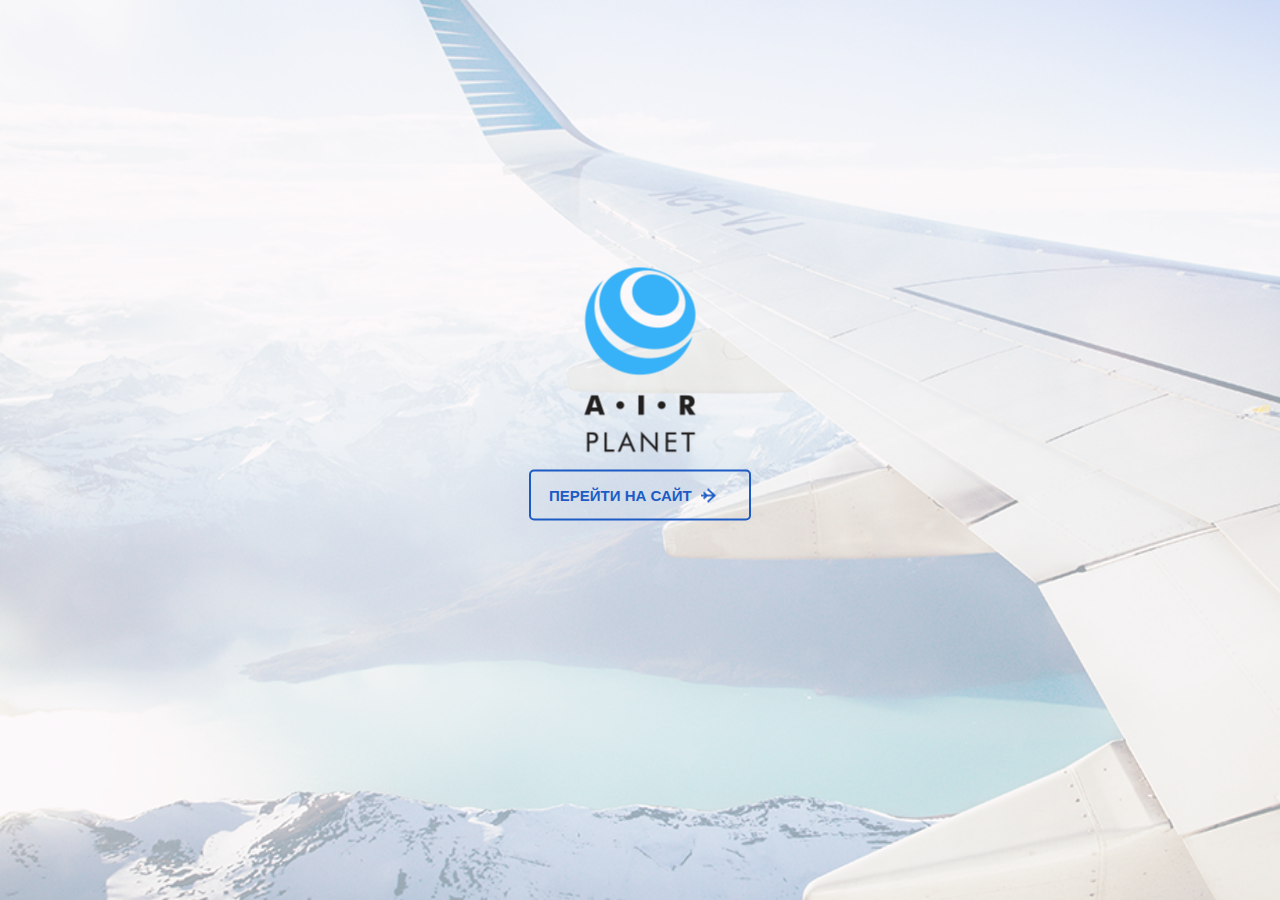
<file: index.html>
<!DOCTYPE html>
<html lang="en">
<head>
    <meta charset="UTF-8">
    <meta name="viewport" content="width=device-width, initial-scale=1.0">
    <meta http-equiv="X-UA-Compatible" content="ie=edge">
    <title>Мой первый сайт Главная</title>
    <link rel="stylesheet" href="css/stylesmain.css">
</head>
<body>
    <div class="wrap">
        <img src="img/logo_intro.png" alt="Air Planet">
        <a href="main_page.html">Перейти на сайт</a>
    </div>
</body>
</html>
</file>
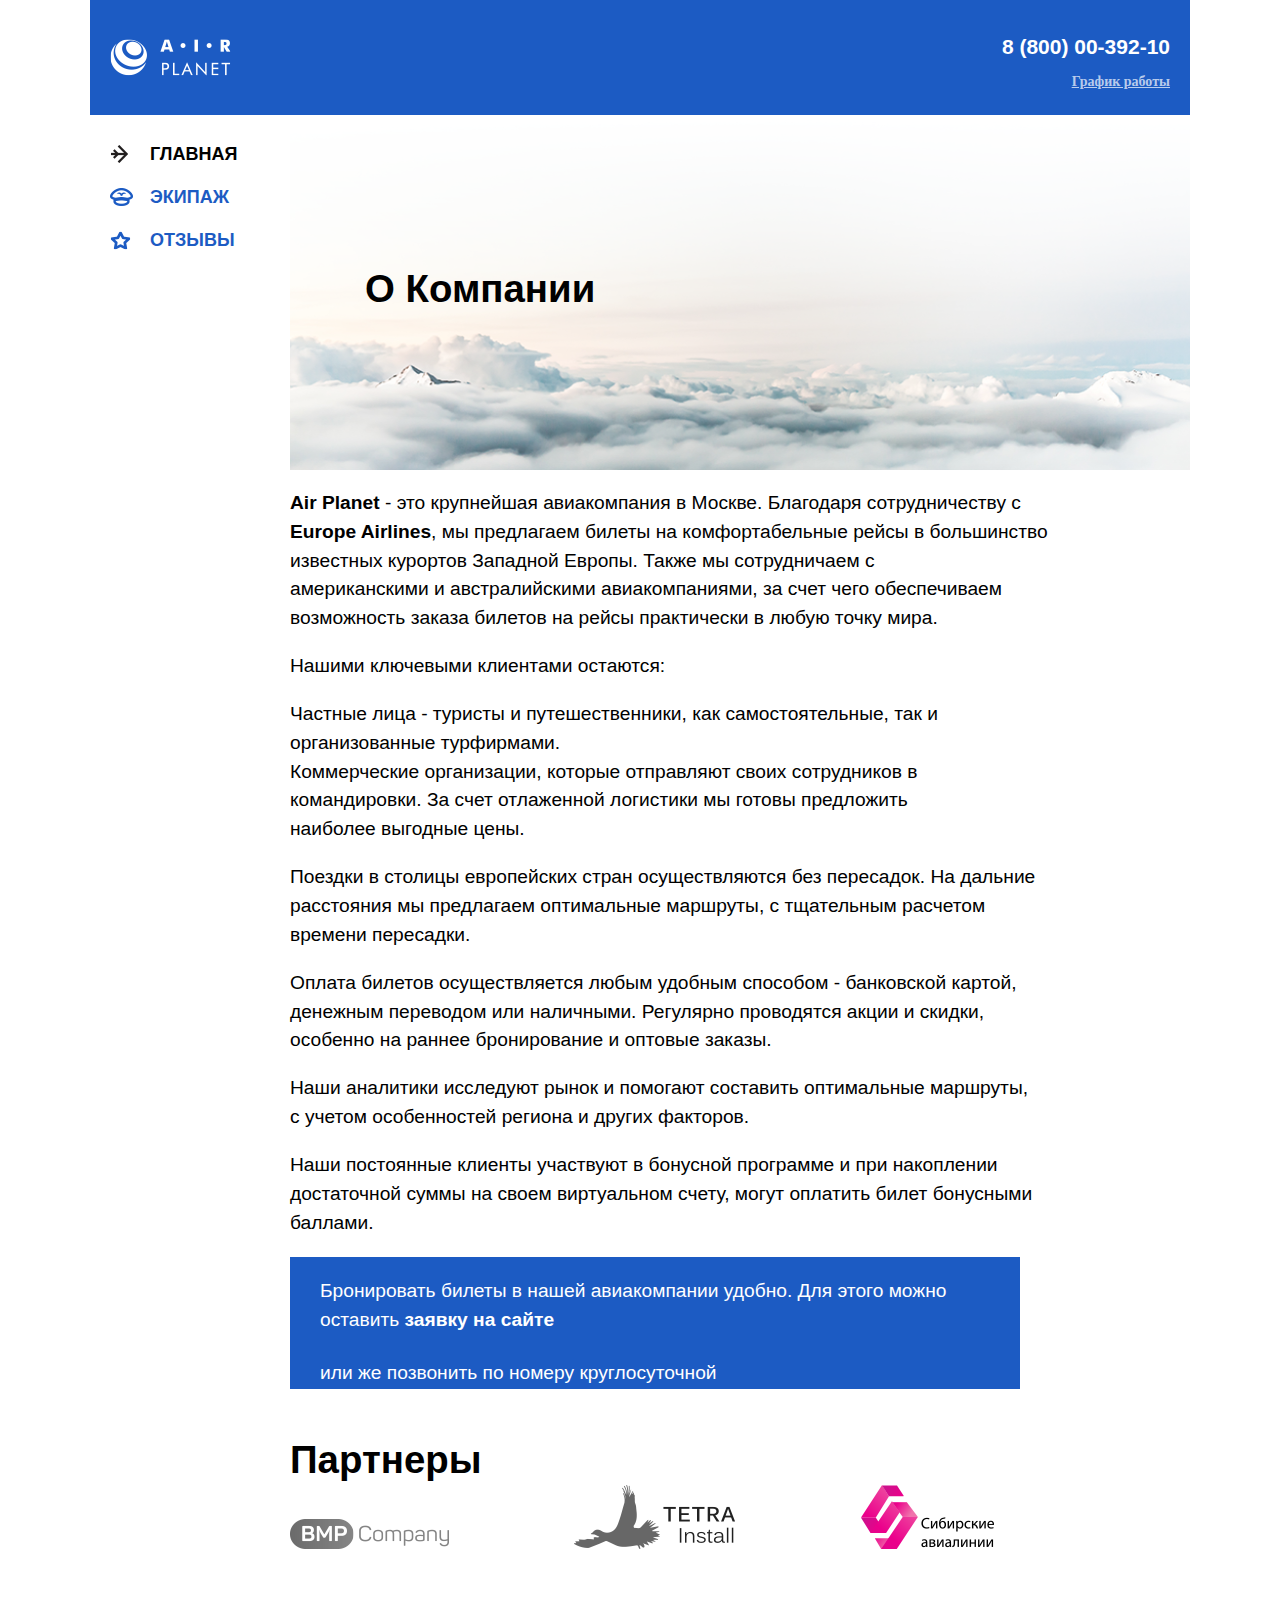
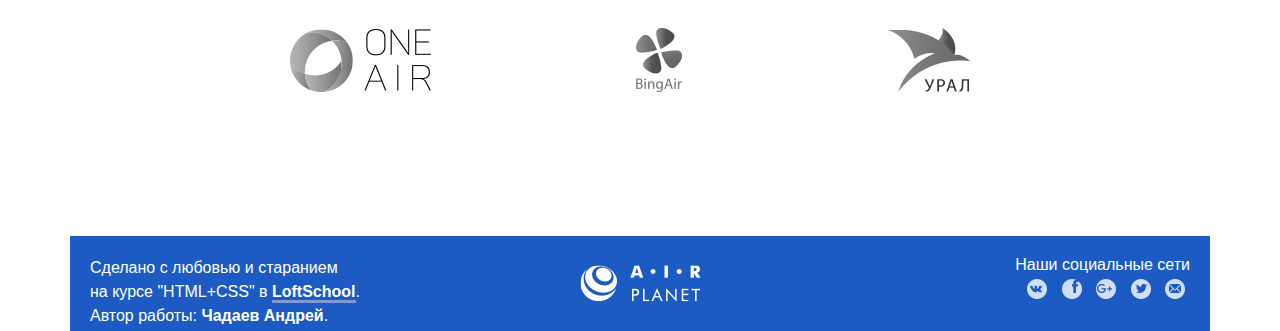
<file: main_page.html>
<!DOCTYPE html>
<html lang="en">

<head>
    <meta charset="UTF-8">
    <meta name="viewport" content="width=device-width, initial-scale=1.0">
    <meta http-equiv="X-UA-Compatible" content="ie=edge">
    <link rel="stylesheet" href="css/stylesmain.css">
    <title>Мой первый проект</title>
</head>

<body>
    <div class="wrapper">
        <header class="header">
            <div class="tel">
                8 (800) 00-392-10
            </div>
            <div class="workhours">
                <span class="tooltip">График работы</span>
            </div>

        </header>
        <aside>
            <ul class="menu">
                <li class="main"><a href="">Главная</a></li>
                <li class="crew"><a href="team.html">Экипаж</a></li>
                <li class="feedback"><a href="">Отзывы</a></li>
            </ul>
        </aside>
        <div class="article">
            <div class="pic_company">
                <h1>О Компании</h1>
            </div>
            <p><span class="mark"> Air Planet</span> - это крупнейшая авиакомпания в Москве. Благодаря сотрудничеству с<br>
                <span class="mark">Europe Airlines</span>, мы предлагаем билеты на комфортабельные рейсы в большинство<br>                известных курортов Западной Европы. Также мы сотрудничаем с<br> американскими и австралийскими авиакомпаниями,
                за счет чего обеспечиваем<br> возможность заказа билетов на рейсы практически в любую точку мира.</p>
            <p>Нашими ключевыми клиентами остаются:
                <ul>
                    <li>Частные лица - туристы и путешественники, как самостоятельные, так и<br> организованные турфирмами.</li>
                    <li>Коммерческие организации, которые отправляют своих сотрудников в<br> командировки. За счет отлаженной
                        логистики мы готовы предложить<br> наиболее выгодные цены.</li>
                </ul>
            </p>
            <p>Поездки в столицы европейских стран осуществляются без пересадок. На дальние<br> расстояния мы предлагаем оптимальные
                маршруты, с тщательным расчетом<br> времени пересадки.</p>
            <p>Оплата билетов осуществляется любым удобным способом - банковской картой,<br> денежным переводом или наличными.
                Регулярно проводятся акции и скидки,<br> особенно на раннее бронирование и оптовые заказы.</p>
            <p>Наши аналитики исследуют рынок и помогают составить оптимальные маршруты,<br> с учетом особенностей региона и
                других факторов.
            </p>
            <p>Наши постоянные клиенты участвуют в бонусной программе и при накоплении<br> достаточной суммы на своем виртуальном
                счету, могут оплатить билет бонусными<br> баллами.
            </p>
            <div class="note_ban">
                Бронировать билеты в нашей авиакомпании удобно. Для этого можно<br> оставить <a class="ticket_link" href="">заявку на сайте</a>                или же позвонить по номеру круглосуточной<br> поддержки <span class="mark">8 (800) 00-392-10.</span>
            </div>
            <br>
            <br>
            <div class="partner">
                <h1>Партнеры</h1>
                <div class="container">
                    <div class="partner1"><img src="img/logo-1.png" alt=""></div>
                    <div class="partner2"><img src="img/logo-2.png" alt=""></div>
                    <div class="partner3"><img src="img/Vector Smart Object_1.png" alt=""></div>
                    <div class="partner4"><img src="img/Vector Smart Object_3.png" alt=""></div>
                    <div class="partner5"><img src="img/Vector Smart Object_2.png" alt=""></div>
                    <div class="partner6"><img src="img/Vector Smart Object.png" alt=""></div>

                </div>

            </div>



        </div>

        <div class="empty"></div>
    </div>


    <footer class="footer">
        <div class="container_footer">
            <div class="footer_link">
                Наши социальные сети
            </div>
            <div class="links">
                <a href="https://vk.com/"><img src="img/vk.png" alt="Мы в контакте"></a>
                <a href="https://ru-ru.facebook.com/"><img src="img/fb.png" alt="Мы в мордокниге"></a>
                <a href="https://google.com/"><img src="img/google.png" alt="Мы в Гугле"></a>
                <a href="https://twitter.com/"><img src="img/twitter.png" alt="Щебетун"></a>
                <a href="mailto:andrew12177@mail.ru"><img src="img/mail.png" alt="Щебетун"></a>
            </div>
        </div>
        <div class="footer_text">
            Сделано с любовью и старанием<br> на курсе "HTML+CSS" в <span class="stress">LoftSchool</span>.<br> Автор работы:
            <span>Чадаев Андрей</span>.
        </div>

    </footer>
</body>

</html>
</file>
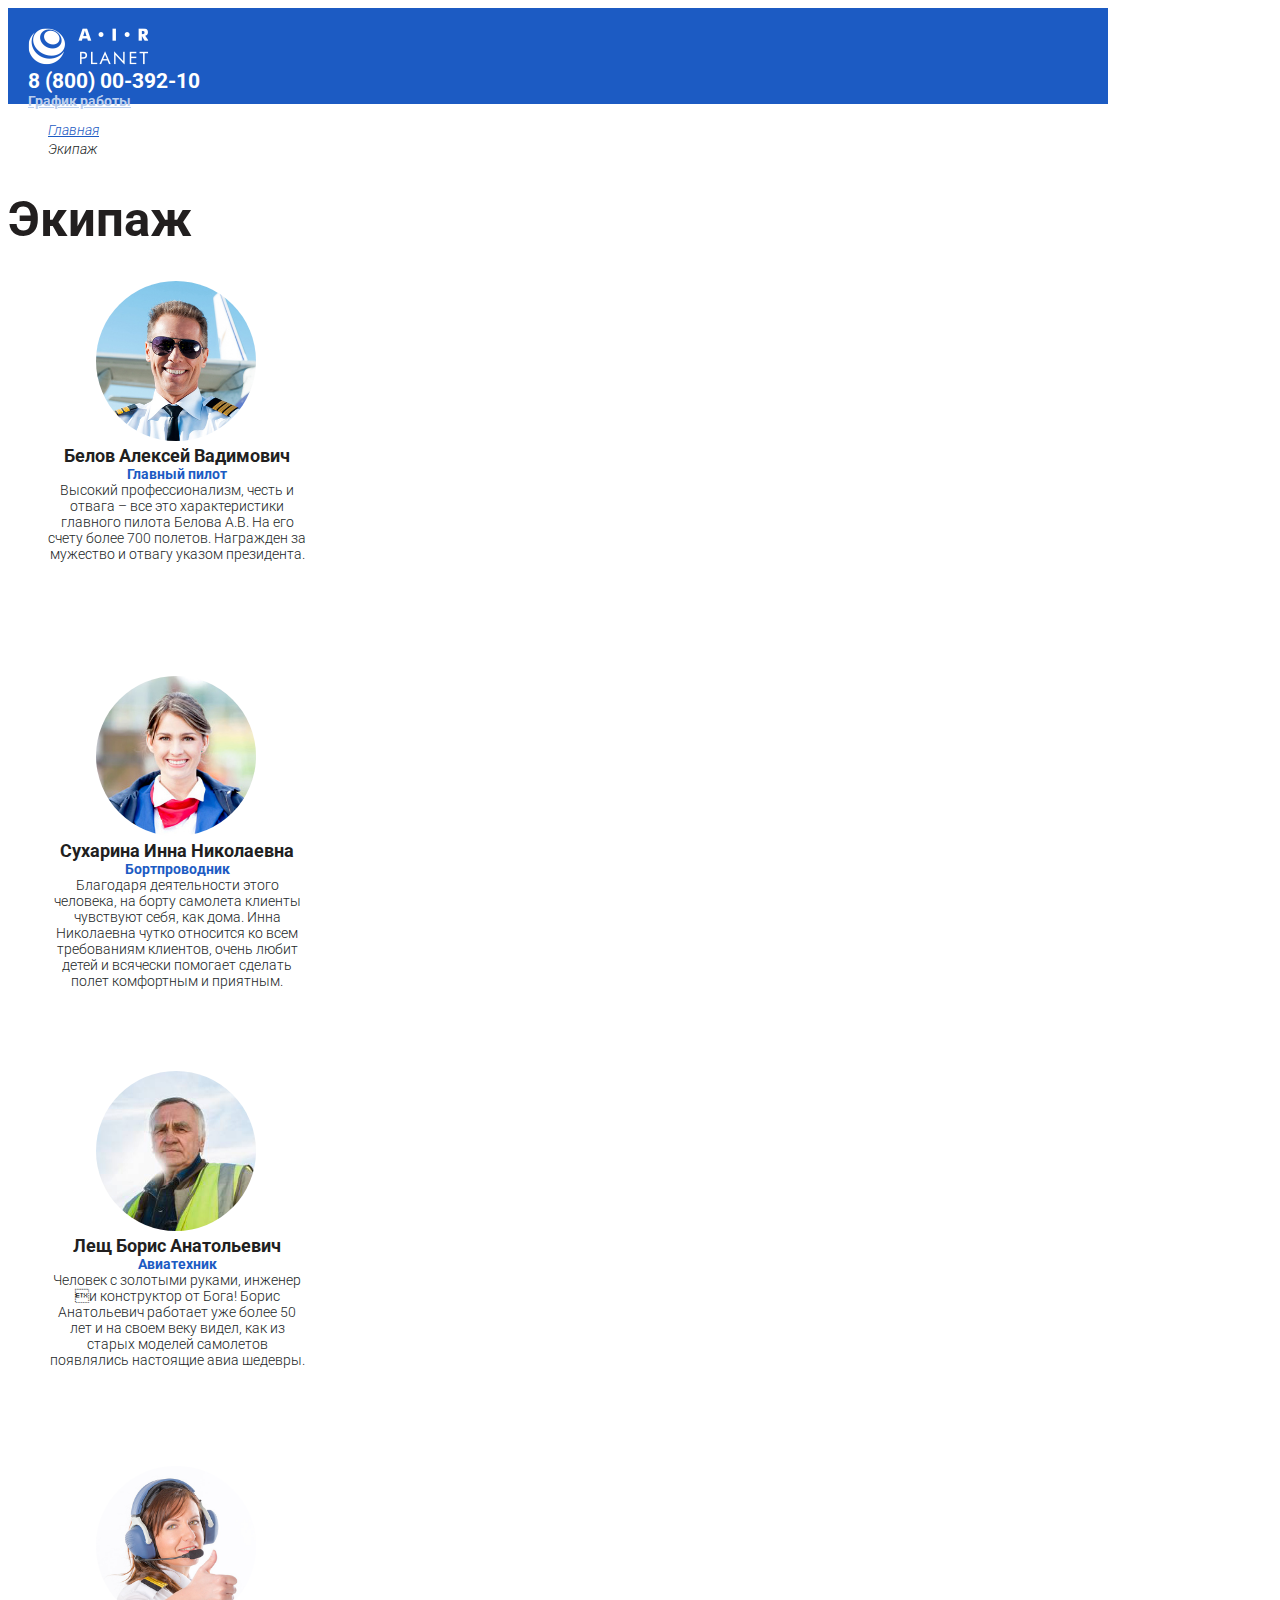
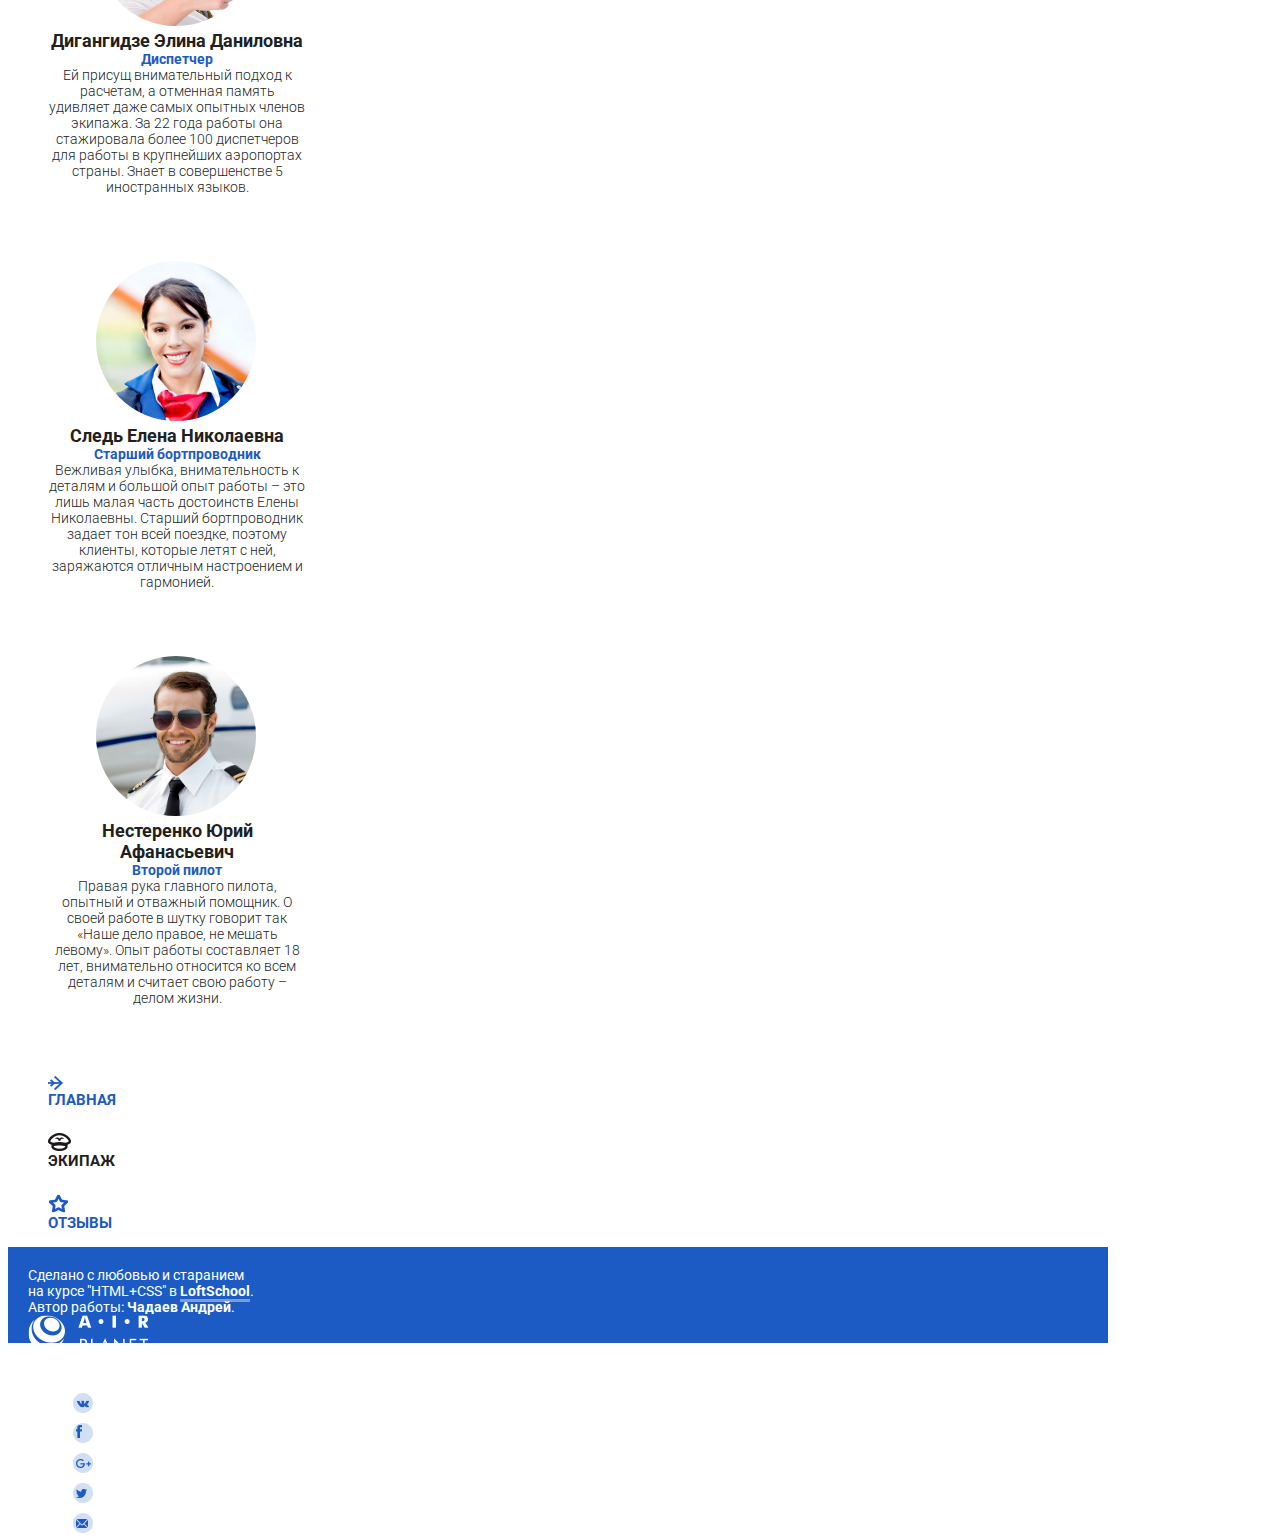
<file: team.html>
<!DOCTYPE html>
<html lang="en">

<head>
    <meta charset="UTF-8">
    <meta name="viewport" content="width=device-width, initial-scale=1.0">
    <meta http-equiv="X-UA-Compatible" content="ie=edge">
    <link href="https://fonts.googleapis.com/css?family=Roboto:300,400,400i,700,700i&amp;subset=cyrillic" rel="stylesheet">
    <link rel="stylesheet" href="css/stylesteam.css">
    <title>Мой первый проект Экипаж</title>
</head>

<body>
    <div class="wrapper">
        <div class="header">
            <div class="container">
                <img class="header__logo" src="img/logo_header.png" alt="AirPlanet"></img>
                <div class="contacts">
                    <div class="contacts__phone">8 (800) 00-392-10</div>
                    <div class="contacts__desc">График работы</div>
                </div>
            </div>
        </div>
        <div class="content">
            <div class="container">
                <div class="section">
                    <ul class="breadcrumbs">
                        <li class="breadcrumbs__item">
                            <a href="main_page.html" class="breadcrumbs__link">Главная</a>
                        </li>
                        <li class="breadcrumbs__item">
                            <a href="team.html" class="breadcrumbs_team_link">Экипаж</a>
                        </li>
                    </ul>
                    <h1 class="title">
                        Экипаж
                    </h1>
                    <ul class="team">
                        <li class="team__item">
                            <div class="team__avatar">
                                <img src="img/BelovAlex.png" alt="" class="team__avatar-pic">
                            </div>
                            <div class="team__desc">
                                <div class="team__name">
                                    Белов Алексей Вадимович
                                </div>
                                <div class="team__occ">
                                    Главный пилот
                                </div>
                                <div class="team__content">
                                    Высокий профессионализм, честь и отвага – все это характеристики главного пилота Белова А.В. На его счету более 700 полетов.
                                    Награжден за мужество и отвагу указом президента.
                                </div>
                            </div>
                        </li>
                        <li class="team__item">
                            <div class="team__avatar">
                                <img src="img/SukharinaInna.png" alt="" class="team__avatar-pic">
                            </div>
                            <div class="team__desc">
                                <div class="team__name">
                                    Сухарина Инна Николаевна
                                </div>
                                <div class="team__occ">
                                    Бортпроводник
                                </div>
                                <div class="team__content">
                                    Благодаря деятельности этого человека, на борту самолета клиенты чувствуют себя, как дома. Инна Николаевна чутко относится
                                    ко всем требованиям клиентов, очень любит детей и всячески помогает сделать полет комфортным
                                    и приятным.
                                </div>
                            </div>
                        </li>
                        <li class="team__item">
                            <div class="team__avatar">
                                <img src="img/leschboris.png" alt="" class="team__avatar-pic">
                            </div>
                            <div class="team__desc">
                                <div class="team__name">
                                    Лещ Борис Анатольевич
                                </div>
                                <div class="team__occ">
                                    Авиатехник
                                </div>
                                <div class="team__content">
                                    Человек с золотыми руками, инженер и конструктор от Бога! Борис Анатольевич работает уже более 50 лет и на своем веку видел,
                                    как из старых моделей самолетов появлялись настоящие авиа шедевры.
                                </div>
                            </div>
                        </li>
                        <li class="team__item">
                            <div class="team__avatar">
                                <img src="img/digagnidze.png" alt="" class="team__avatar-pic">
                            </div>
                            <div class="team__desc">
                                <div class="team__name">
                                    Дигангидзе Элина Даниловна
                                </div>
                                <div class="team__occ">
                                    Диспетчер
                                </div>
                                <div class="team__content">
                                    Ей присущ внимательный подход к расчетам, а отменная память удивляет даже самых опытных членов экипажа. За 22 года работы
                                    она стажировала более 100 диспетчеров для работы в крупнейших аэропортах страны. Знает
                                    в совершенстве 5 иностранных языков.
                                </div>
                            </div>
                        </li>
                        <li class="team__item">
                            <div class="team__avatar">
                                <img src="img/sledelena.png" alt="" class="team__avatar-pic">
                            </div>
                            <div class="team__desc">
                                <div class="team__name">
                                    Следь Елена Николаевна
                                </div>
                                <div class="team__occ">
                                    Старший бортпроводник
                                </div>
                                <div class="team__content">
                                    Вежливая улыбка, внимательность к деталям и большой опыт работы – это лишь малая часть достоинств Елены Николаевны. Старший
                                    бортпроводник задает тон всей поездке, поэтому клиенты, которые летят с ней, заряжаются
                                    отличным настроением и гармонией.
                                </div>
                            </div>
                        </li>
                        <li class="team__item">
                            <div class="team__avatar">
                                <img src="img/nesterenko.png" alt="" class="team__avatar-pic">
                            </div>
                            <div class="team__desc">
                                <div class="team__name">
                                    Нестеренко Юрий Афанасьевич
                                </div>
                                <div class="team__occ">
                                    Второй пилот
                                </div>
                                <div class="team__content">
                                    Правая рука главного пилота, опытный и отважный помощник. О своей работе в шутку говорит так «Наше дело правое, не мешать
                                    левому». Опыт работы составляет 18 лет, внимательно относится ко всем деталям и считает
                                    свою работу – делом жизни.
                                </div>
                            </div>
                        </li>
                    </ul>
                </div>
                <div class="sidebar">
                    <ul class="nav">
                        <li class="nav__item">
                            <a href="main_page.html" class="nav__link">
                          <img src="img/airplaneblue.png" alt="" class="nav__icon">
                          <div class="nav__text">Главная</div>
                        </a>
                        </li>
                        <li class="nav__item">
                            <a href="team.html" class="nav__link">
                          <img src="img/teamiconblack.png" alt="" class="nav__icon">
                          <div class="nav__text__team">Экипаж</div>
                        </a>
                        </li>
                        <li class="nav__item">
                            <a href="" class="nav__link">
                          <img src="img/feedblue.png" alt="" class="nav__icon">
                          <div class="nav__text">Отзывы</div>
                        </a>
                        </li>
                    </ul>
                </div>
            </div>
        </div>
        <div class="footer">
            <div class="footer__col">
                <div class="footer__text">
                        Сделано с любовью и старанием<br> на курсе "HTML+CSS" в <span class="stress">LoftSchool</span>.<br> Автор работы:
                        <span class="footer__name">Чадаев Андрей</span>.
                </div>
            </div>
            <div class="footer__col">
                <img src="img/logo_header.png" alt="" class="logo">
            </div>
            <div class="footer__col">
                <div class="socials">
                    <div class="socials__title">Наши соц сети</div>
                    <ul class="socials__list">
                        <li class="socials__item">
                            <a href="https://vk.com/" class="socials__link">
                          <img src="img/vk.png" alt="Мы Вконтакте" class="socials__icon">
                            </a>
                        </li>
                        <li class="socials__item">
                            <a href="https://ru-ru.facebook.com/" class="socials__link">
                          <img src="img/fb.png" alt="Мы в мордокниге" class="socials__icon">
                        </a>
                        </li>
                        <li class="socials__item">
                            <a href="https://google.com/" class="socials__link">
                          <img src="img/google.png" alt="Погуглим?" class="socials__icon">
                        </a>
                        </li>
                        <li class="socials__item">
                            <a href="https://twitter.com/" class="socials__link">
                          <img src="img/twitter.png" alt="Щебетун" class="socials__icon">
                        </a>
                        </li>
                        <li class="socials__item">
                            <a href="mailto:andrew12177@mail.ru" class="socials__link">
                          <img src="img/mail.png" alt="Мыло" class="socials__icon">
                        </a>
                        </li>
                    </ul>
                </div>
            </div>
        </div>
    </div>
</body>

</html>
</file>
<file: css/stylesmain.css>
a, header, ul {
    margin: 0;
    padding: 0;
    border: 0;
    font-size: 100%;
    vertical-align: baseline;
    text-decoration: none;
    list-style: none;
}
html {
    height: 100%;
    width: 100%;
}
body {
    height: 100%;
    width: 100%;
    margin: 0 auto;
    font-family: 'Roboto', sans-serif;
}
.header {
    height: 75px;
    background: #1c5bc3 url(../img/logo_header.png) 20px 50% no-repeat;    
    padding: 20px;
    font-size: 21px;
    font-weight: bold;
    color: #ffffff;
    display: block;
    text-align: right;
    }
.tel {
    line-height: 2.571;
    }
.workhours {
    font-size: 14px;
    font-family: "Roboto";
    color: rgba(255, 255, 255, 0.702);
    font-weight: bold;
    text-decoration: underline;
        }
.workhours:hover {
    font-size: 14px;
    color: rgb(255, 255, 255);
    font-weight: bold;
    text-decoration: underline;
    }
/*.tooltip:hover span {
    font-family: Calibri, Tahoma, Geneva, sans-serif;
    position: absolute;
    left: 1em;
    top: 2em;
    z-index: 99;
    margin-left: 0;
    width: 250px;
    }
 */       
  
aside {
	float: left;
    width: 200px;
    font-size: 18px;
    font-weight: bold;
    text-transform: uppercase;
    line-height: 1;
    margin-top: 30px;
    }
.main a {
    color: #000000;
    background: url(../img/main_icon.png) 20px no-repeat;
    padding: 0 0 0 60px;
    }
    /*.main:hover {
        color: #000000;
        list-style-image: url(img/main_icon.png);
    }*/
.crew a {
    color: #1c5bc3;
    background: url(../img/team_icon.png) 20px no-repeat;
    padding: 0 0 0 60px;
    }
    .crew a:hover {
        color: #000000;
        background: url(../img/team_icon1.png) 20px no-repeat;
        padding: 0 0 0 60px;
        }
.feedback a {
    color: #1c5bc3;
    background: url(../img/feed_icon.png) 20px no-repeat;
    padding: 0 0 0 60px;
    }
    .feedback a:hover {
        color: #000000;
        background: url(../img/feed_icon.png) 20px no-repeat;
        padding: 0 0 0 60px;
        }
      
.wrapper {
    width: 1100px;
    min-height: 100%;
    overflow: hidden;
    position: relative;
    margin: 0 auto;
}
.empty {
    height: 75px;
}
.article {
    width: 900px;
    font-family: 'Roboto-Light_1', sans-serif;
    font-size: 1.2em;
    line-height: 150%;
    margin-left: 200px;
}
.pic_company {
    height: 355px;
    width: 100%;
    margin-top: -26px;
    font-weight: bold;
    background: url(../img/pic_company.png);
    background-size: 100%;
}
h1 {
    margin-left: 75px;
    padding-top: 160px;
}
.mark {
    font-weight: bold;
}
.ticket_link {
    font-weight: bold;
    color: #ffffff; 
}
.note_ban {
    background-color: #1c5bc3;
    height: 112px;
    width: 700px;
    color: #ffffff;
    padding: 20px 0 0 30px;    
}
.partner h1 {
    margin: 0;
    padding: 0;
}
/*.container {
    width: 700px;
    height: 202px;
}*/
.partner1 {
    display: inline-block;
    margin: 10px 60px 20px 0px;
}
.partner2 {
    display: inline-block;
    margin: 10px 60px 20px 60px;    
}
.partner3 {
    display: inline-block;
    margin: 10px 60px 20px 60px;
}
.partner4 {
    display: inline-block;
    margin: 50px 100px 60px 0px;
    }
.partner5 {
    display: inline-block;
    margin: 50px 100px 60px 100px;    
    }
.partner6 {
    display: inline-block;
    margin: 10px 60px 60px 100px;
    }

.footer {
    margin-top: -75px;
    height: 55px;
    width: 1100px;
    background: #1c5bc3 url(../img/logo_header.png) 50% 50% no-repeat;
    padding: 20px;    
    font-size: 1em;
    font-family: 'Roboto', sans-serif;
    color: #ffffff;
    position: relative;
    margin: 0 auto;
    }
.footer_text {
    width: 50%;
    line-height: 150%;
}
.stress {
    border-bottom: 3px solid #809ad7;    
    font-weight: bold;
}
.container_footer {
    width: 50%;
    float: right;
    text-align: right;
}
.links a {
    background: url(../img/Ellipse1.png) no-repeat;
    margin: 5px;
    width: 20px;
    height: 20px;
    display: inline-block;
    }
    .links a:hover {
        background: url(../img/Ellipse1_1.png) no-repeat;
        margin: 5px;
        width: 20px;
        height: 20px;
        display: inline-block;
        }

a img {
    margin-right: 4px;
    }
.footer_text span {
    font-weight: bold;
}

/* Intro page */

.wrap {
    background: url(../img/pic_intro.png) no-repeat;
    background-size: cover;
    height: 100vh;
    width: 100%;
    }
.wrap img {
     transform: translate(-50%, -50%);
     position: absolute;
     top: 40%;
     left: 50%;
    }
/*.link_main {
    width: 200px;
    height: 47px;
    border: 2px solid rgb(28, 91, 196);
    margin: 0 auto;
    padding-left: 18px;
    background: url(img/main_icon1.png) 170px no-repeat;
    border-radius: 5px;
    line-height: 3;
    }
    .link_main:hover {
        width: 200px;
        height: 47px;
        border: 2px solid rgb(28, 91, 196);
        margin: 0 auto;
        padding-left: 18px;
        background: rgb(28, 91, 196) url(img/main_icon1.png) 170px no-repeat;
        color: #ffffff;
        border-radius: 5px;
        line-height: 3;
        }*/

a::after {
    content: "";
    background: url(../img/main_icon1.png) 170px no-repeat;
    display: block;
    height: 25px;  
    width: 25px;
}

.wrap a {
    display: block;
    width: 200px;
    height: 47px;
    text-decoration: none;
    border: 2px solid rgb(28, 91, 196);
    border-radius: 5px;
    line-height: 3.2;
    color: rgb(28, 91, 196);
    font-size: 15px;
    font-family: 'Roboto', sans-serif;
    font-weight: bold;
    text-transform: uppercase;
    background: url(../img/main_icon1.png) 170px no-repeat;
    transform: translate(-50%, -50%);
    position: absolute;
    top: 55%;
    left: 50%;
    padding-left: 18px;
    }
.wrap a:hover {
        display: block;
        width: 200px;
        height: 47px;
        text-decoration: none;
        border: 2px solid rgb(28, 91, 196);
        border-radius: 5px;
        line-height: 3.2;
        color: #ffffff;
        font-size: 15px;
        font-family: 'Roboto', sans-serif;
        font-weight: bold;
        text-transform: uppercase;
        background: rgb(28, 91, 196) url(../img/main_icon1.png) 170px no-repeat;
        transform: translate(-50%, -50%);
        position: absolute;
        top: 55%;
        left: 50%;
        padding-left: 18px;
        }
</file>
<file: css/stylesteam.css>
li {
    list-style: none;
}
body {
    font-family: 'Roboto';
    color: #221f1f;
  }
  .wrapper {
    width: 1100px;
  }
.header {
    background: #1c5bc3;
    height: 56px;
    padding: 20px;
} 
.contacts__phone {
    font-size: 21px;
    font-weight: bold;
    color: #ffffff;
}
.contacts__desc {
    font-size: 14px;
    font-weight: bold;
    color: #bbceed;
    text-decoration: underline; 
}
.breadcrumbs__link {
    font-size: 14px;
    font-weight: 300;
    color: #1c5bc3;
    font-style: italic;
    
}
.breadcrumbs_team_link {
    font-size: 14px;
    font-weight: 300;
    color: #221f1f;
    text-decoration: none;
    font-style: italic;
}
.title {
    font-size: 49px;
    font-weight: 700;
    color: #221f1f;
    font-style: bold;
}
.team__item {
    width: 258px;
}

.team__desc {
    width: 258px;
    height: 231px;
    text-align: center;
}
.team__avatar-pic {
    width: 160px;
    height: 160px;
    border-radius: 50%;
    margin-left: 48px;
}
.team__name {
    font-size: 18px;
    font-weight: 700;
    font-style: bold;
}
.team__occ {
    font-size: 14px;
    font-weight: 700;
    color: #1c5bc3;
    font-style: bold;
}
.team__content {
    font-size: 14px;
    font-weight: 300;    
}
.nav__item {
    font-size: 15px;
    font-weight: bold;
    text-transform: uppercase;
    line-height: 1;
    margin-top: 25px;
}

.nav__item a {
    text-decoration: none;
    color: #1c5bc3;    
}
.nav__text__team {
    color: #221f1f;
}

.footer {
    background: #1c5bc3;
    height: 56px;
    padding: 20px;
}
.footer__text {
    font-size: 14px;
    color: #ffffff;
}
span {
    font-weight: bold;
}
.stress {
    border-bottom: 3px solid #809ad7;    
    font-weight: bold;
}

.socials__title {
    font-size: 14px;
    color: #ffffff;
    font-style: bold;
}
.socials__link {
    background: url(../img/sociallinkbg.png) no-repeat;
    margin: 5px;
    width: 20px;
    height: 20px;
    display: inline-block;
    
}
.socials__icon {
    margin-left: 3px;
    
}
</file>
